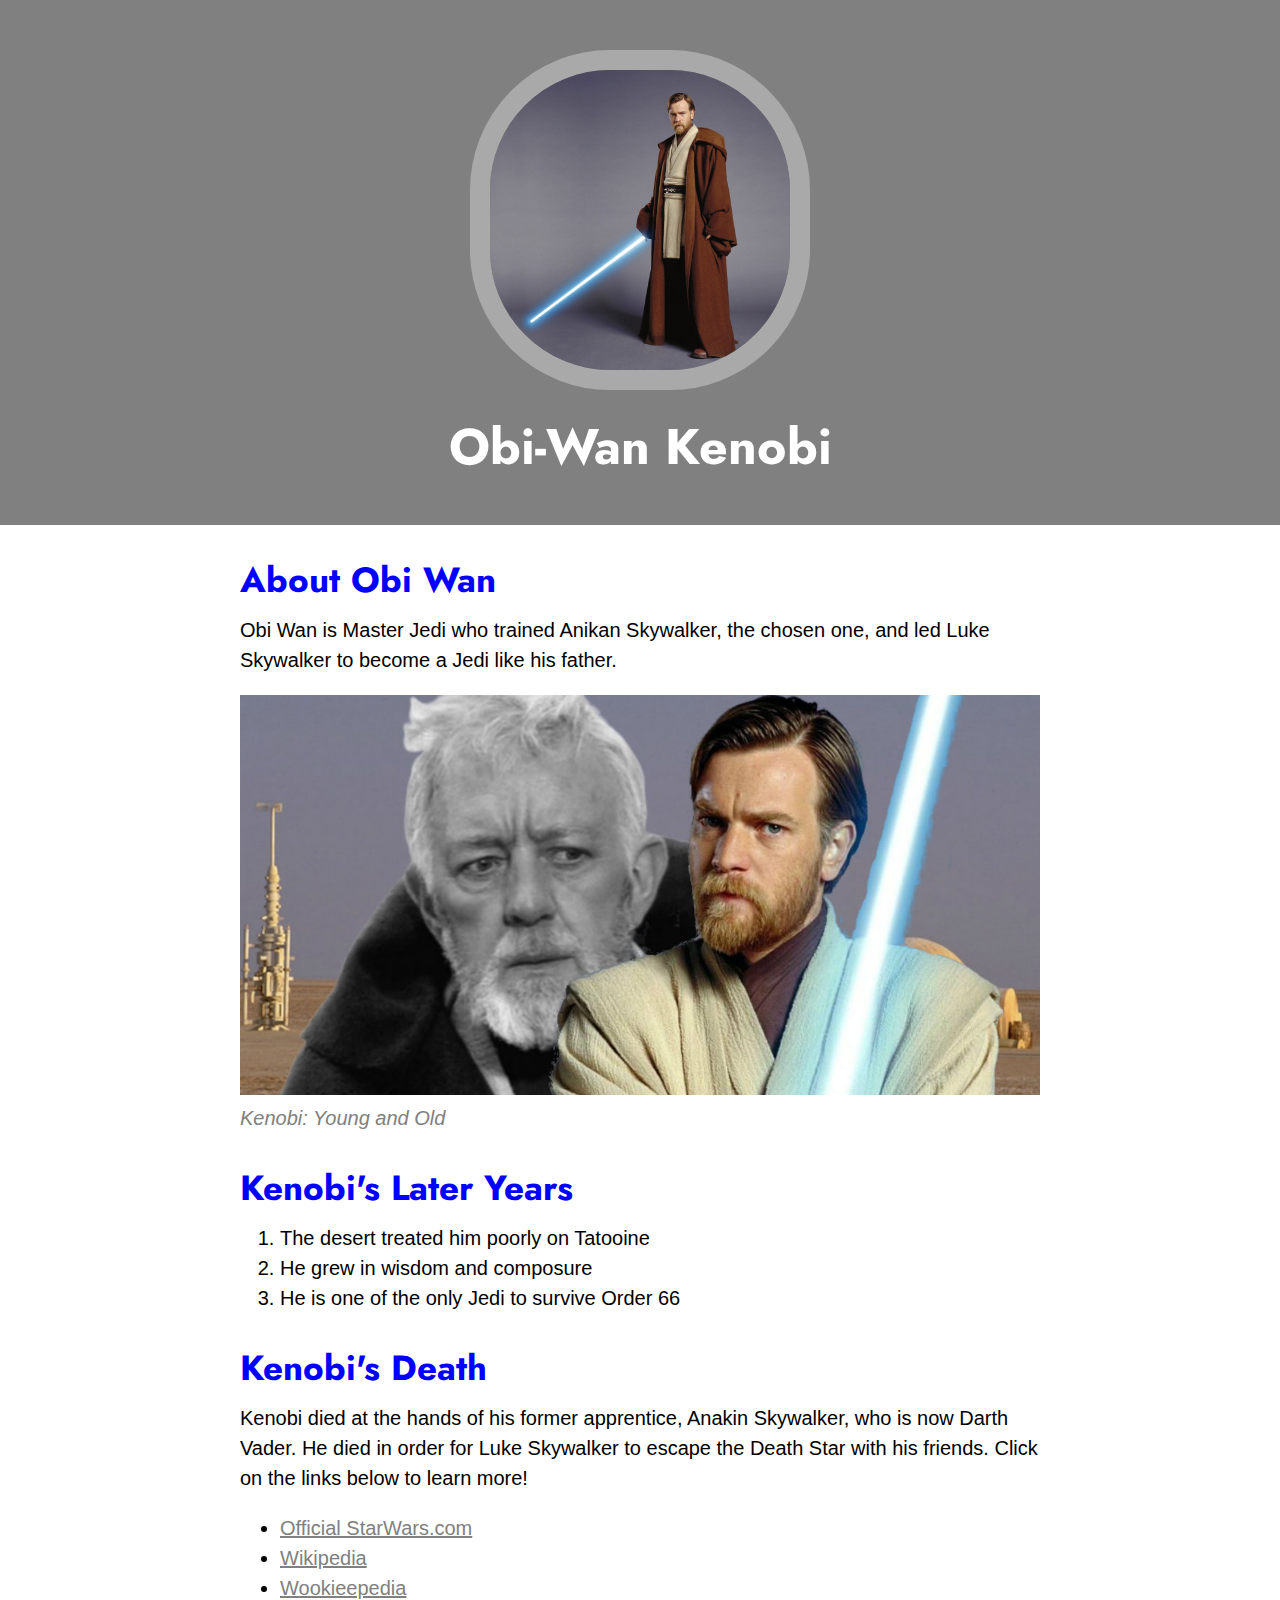
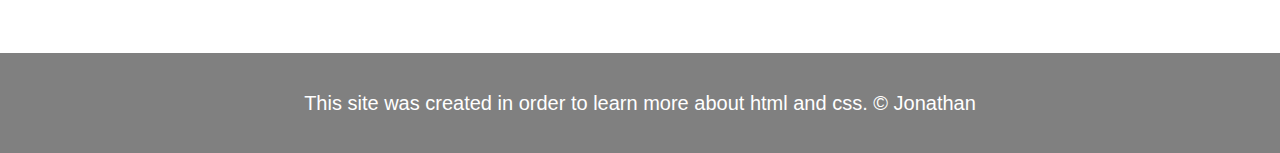
<file: index.html>
<!DOCTYPE html>
<!DOCTYPE html>
<html>
<head>
	<title>Obi-Wan Kenobi</title>
	<link rel="icon" href="obi-wan-avatar.jpeg.jpg">
	<link href=https://fonts.googleapis.com/css2?family=Jost:wght@100&display=swap rel="stylesheet">
	<link rel="stylesheet" type="text/css" href="hero.css">
</head>
<body>
	<!-- header element -->
	<header>
		<img src="obi-wan-avatar.jpeg.jpg">
		<h1>Obi-Wan Kenobi</h1>
	</header>

	<!-- main element -->
	<main>
		<h2>About Obi Wan</h2>
		<p>Obi Wan is Master Jedi who trained Anikan Skywalker, the chosen one, and led Luke Skywalker to become a Jedi like his father. </p>
		<img src="kenobi-big.jpeg.jpg">
		<p class="caption">Kenobi: Young and Old</p>
		<h2>Kenobi's Later Years</h2>
		<ol>
			<li>The desert treated him poorly on Tatooine</li>
			<li>He grew in wisdom and composure</li>
			<li>He is one of the only Jedi to survive Order 66</li>
		</ol>

		<!-- Obi Wan's death and his links -->
		<h2>Kenobi's Death</h2>
		<p>Kenobi died at the hands of his former apprentice, Anakin Skywalker, who is now Darth Vader. He died in order for Luke Skywalker to escape the Death Star with his friends. Click on the links below to learn more!</p>
		<ul>
			<li><a target="_blank" href="https://www.starwars.com/databank/obi-wan-kenobi">Official StarWars.com</a></li>
			<li><a target="_blank" href="https://en.wikipedia.org/wiki/Obi-Wan_Kenobi">Wikipedia</a></li>
			<li><a target="_blank" href="https://starwars.fandom.com/wiki/Obi-Wan_Kenobi">Wookieepedia</a></li>
		</ul>
	</main>

	<!-- footer element -->
	<footer>
		<p>This site was created in order to learn more about html and css. &copy; Jonathan</p>
	</footer>
</body>
</html>
</file>
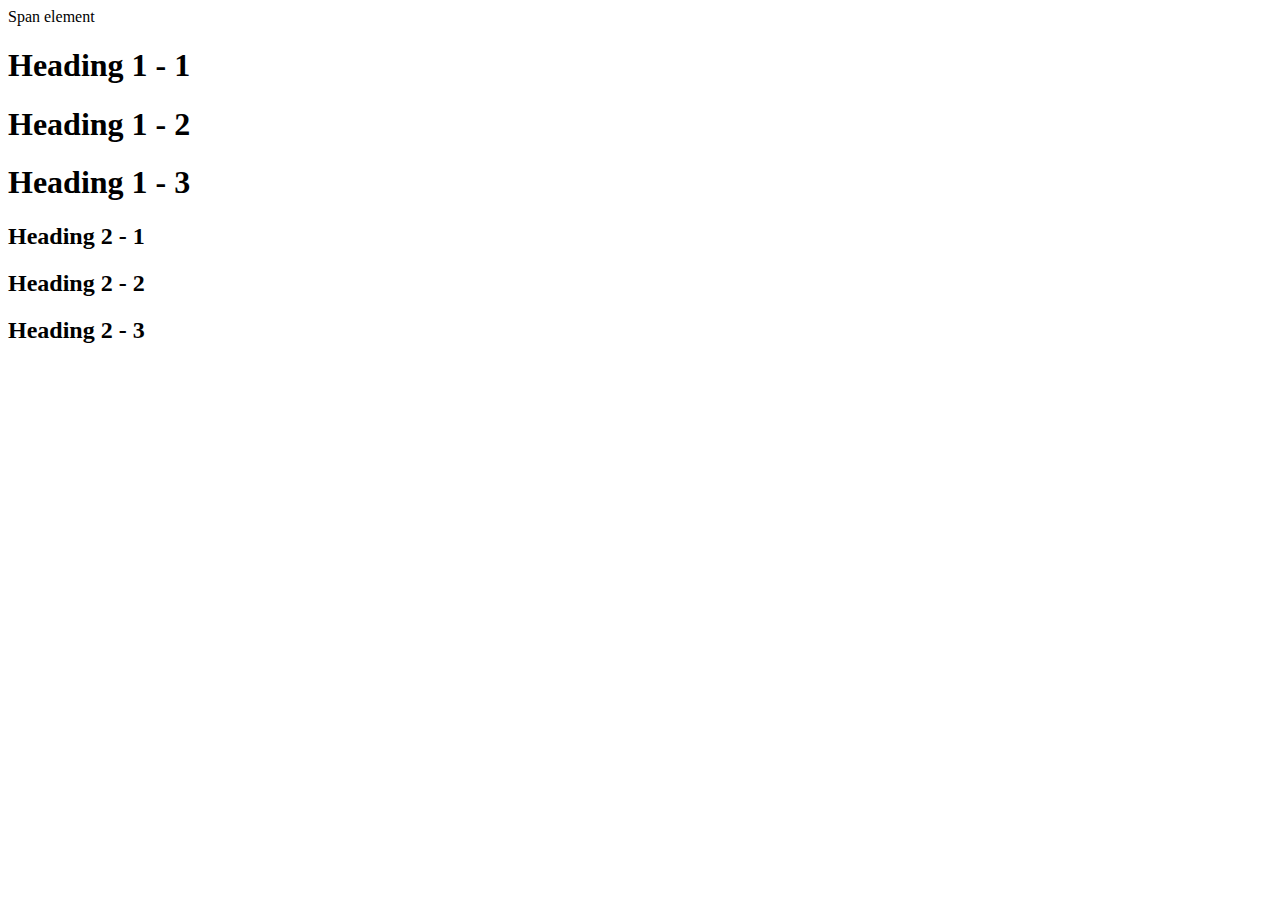
<file: style.html>
<!DOCTYPE html>
<html>
<head>
	<title>Style test</title>
	<link rel="stylesheet" type="text/css" href="C:\Users\jonev\OneDrive\Documents\GitHub\Cartoon-Hero\test.css">
</head>
<body>
	<span>Span element</span>
	<h1 class="uppercase"><span>Heading 1</span> - 1</h1>	
	<h1 class="big uppercase">Heading 1 - 2</h1>	
	<h1>Heading 1 - 3</h1>
	<h2>Heading 2 - 1</h2>
	<h2>Heading 2 - 2</h2>
	<h2>Heading 2 - 3</h2>

</body>
</html>
</file>
<file: hero.css>
body{
	margin: 0;
	font-family: 'helvetica', 'arial', sans-serif;
	font-size: 20px;
	line-height: 30px;
}

header{
	background-color: gray;
	text-align: center;
	padding-top: 50px;
	padding-bottom: 30px;
	margin: 0 auto;
}

h1, h2{
	font-family: 'Jost', cursive;
}

header h1{
	color: white;
	font-size: 50px;
}

header img{
	border-radius: 140px;
	width: 300px;
	border: 20px solid darkgray
}

/* header style*/

main{
	max-width: 800px;
	margin: 0 auto;
	padding: 0 20px;
	padding-bottom: 30px;
}

main img{
	max-width: 100%;
	text-align: center;
}

h2{
	font-size: 35px;
	color: Blue;
	margin: 40px 0 10px;
}

p{
	font size: 20px;
}

a{
	color: Gray;
}
a:hover{
	color: Blue;
}

footer{
	background-color: gray;
	text-align: center;
	color: white;
	padding: 15px
}

p.caption{
	color: gray;
	font-style: italic;
	margin-top: 0;
}
</file>
